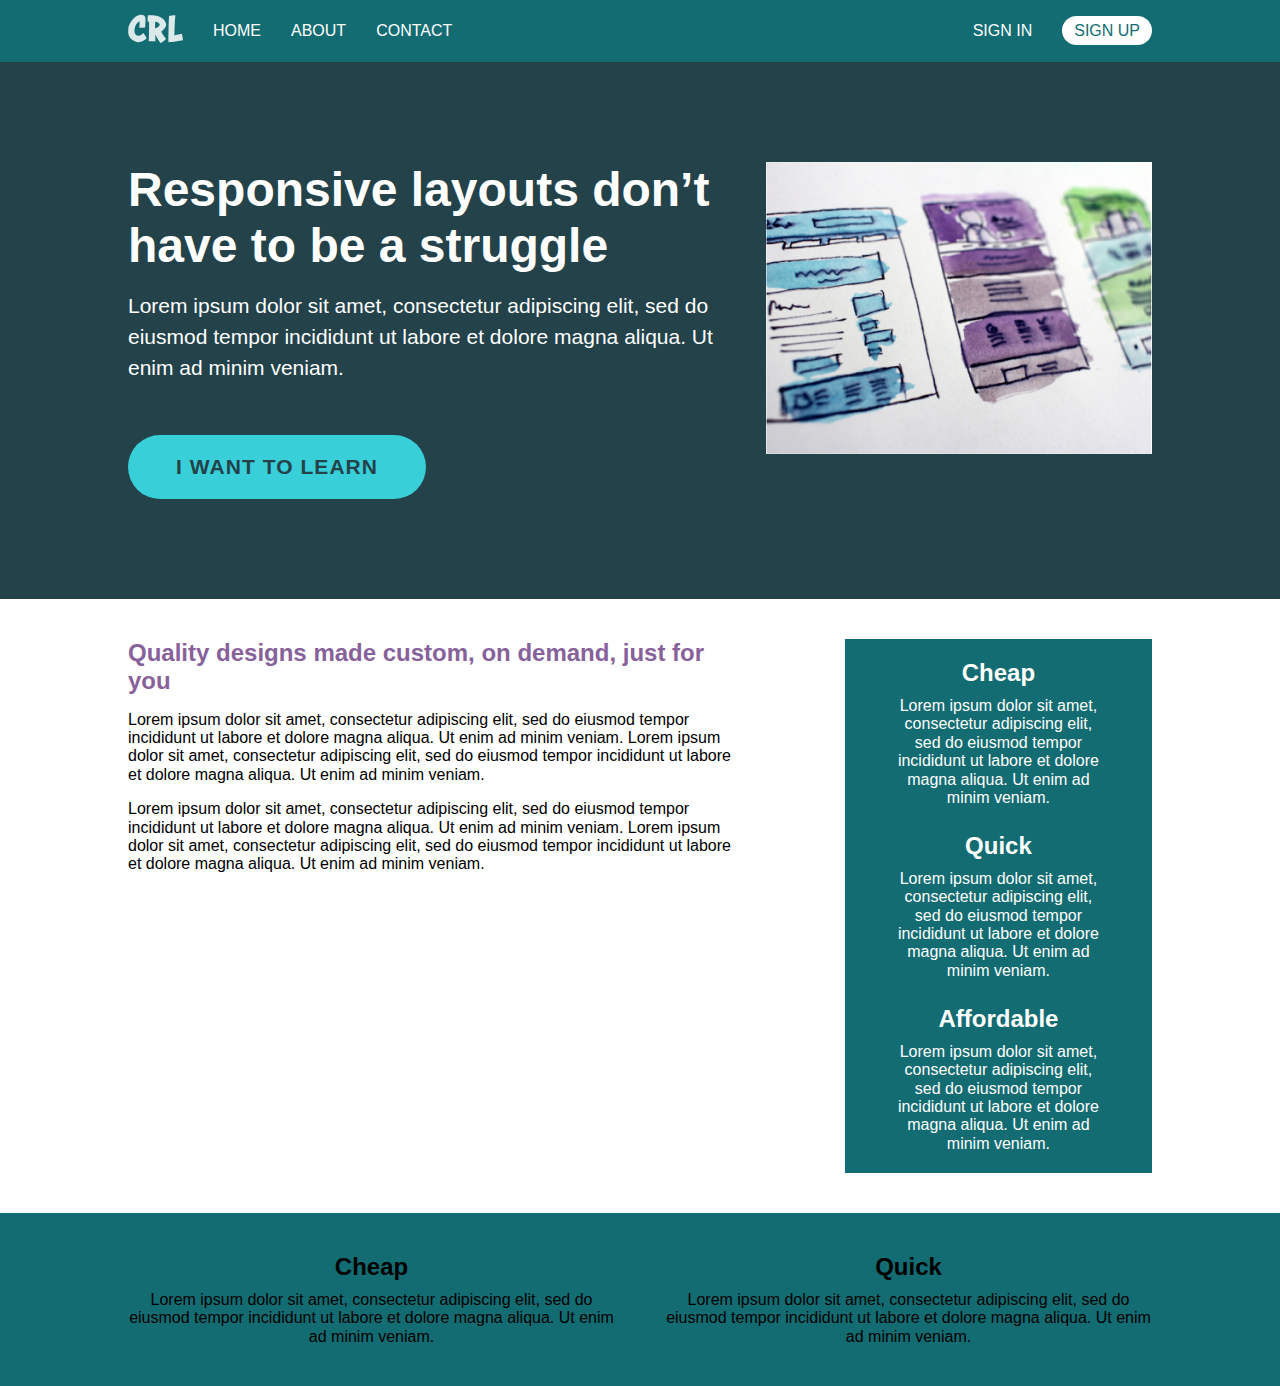
<file: flex-challenge-1/index.html>
<!DOCTYPE html>
<html lang="en">
  <head>
    <meta charset="UTF-8" />
    <meta http-equiv="X-UA-Compatible" content="IE=edge" />
    <meta name="viewport" content="width=device-width, initial-scale=1.0" />
    <link rel="stylesheet" href="./vendor/normalize.css" />
    <link rel="stylesheet" href="./pages/index.css" />
    <title>Practice</title>
  </head>

  <!-- Root -->
  <body class="root">
    <!-- Page -->
    <div class="page">
      <!-- Header -->
      <header class="header">
        <div class="header__wrapper">
          <a class="logo" href="#">
            <img src="./images/logo.svg" alt="Conquering responsive layouts." />
          </a>
          <nav class="nav">
            <ul class="nav__list">
              <li class="nav__item"><a href="#" class="nav__link">Home</a></li>
              <li class="nav__item"><a href="#" class="nav__link">About</a></li>
              <li class="nav__item">
                <a href="#" class="nav__link">Contact</a>
              </li>
            </ul>
            <ul class="nav__list">
              <li class="nav__item nav__item_push_right">
                <a href="#" class="nav__link">Sign In</a>
              </li>
              <li class="nav__item">
                <a href="#" class="nav__link nav__link--button">Sign up</a>
              </li>
            </ul>
          </nav>
        </div>
      </header>
      <!-- Main -->
      <main class="content">
        <!-- Intro -->
        <section class="intro">
          <div class="intro__content">
            <div class="intro__text">
              <h1 class="intro__title">
                Responsive layouts don’t have to be a struggle
              </h1>
              <p class="intro__subtitle">
                Lorem ipsum dolor sit amet, consectetur adipiscing elit, sed do
                eiusmod tempor incididunt ut labore et dolore magna aliqua. Ut
                enim ad minim veniam.
              </p>
              <a href="#" class="intro__btn">I want to learn</a>
            </div>
            <div class="intro__image-wrapper">
              <img
                class="intro__image"
                src="./images/hero-img.jpg"
                alt="Website sketches."
              />
            </div>
          </div>
        </section>
        <!-- Primary content -->
        <section class="primary-content">
          <div class="primary-content__text">
            <h2 class="primary-content__title">
              Quality designs made custom, on demand, just for you
            </h2>
            <p class="primary-content__paragraph">
              Lorem ipsum dolor sit amet, consectetur adipiscing elit, sed do
              eiusmod tempor incididunt ut labore et dolore magna aliqua. Ut
              enim ad minim veniam. Lorem ipsum dolor sit amet, consectetur
              adipiscing elit, sed do eiusmod tempor incididunt ut labore et
              dolore magna aliqua. Ut enim ad minim veniam.
            </p>
            <p>
              Lorem ipsum dolor sit amet, consectetur adipiscing elit, sed do
              eiusmod tempor incididunt ut labore et dolore magna aliqua. Ut
              enim ad minim veniam. Lorem ipsum dolor sit amet, consectetur
              adipiscing elit, sed do eiusmod tempor incididunt ut labore et
              dolore magna aliqua. Ut enim ad minim veniam.
            </p>
          </div>
          <!-- Sidebar -->
          <aside class="sidebar">
            <div class="three-columns">
              <div class="three-columns__col">
                <h2 class="three-columns__title">Cheap</h2>
                <p class="three-columns__text">
                  Lorem ipsum dolor sit amet, consectetur adipiscing elit, sed
                  do eiusmod tempor incididunt ut labore et dolore magna aliqua.
                  Ut enim ad minim veniam.
                </p>
              </div>
              <div class="three-columns__col">
                <h2 class="three-columns__title">Quick</h2>
                <p class="three-columns__text">
                  Lorem ipsum dolor sit amet, consectetur adipiscing elit, sed
                  do eiusmod tempor incididunt ut labore et dolore magna aliqua.
                  Ut enim ad minim veniam.
                </p>
              </div>
              <div class="three-columns__col">
                <h2 class="three-columns__title">Affordable</h2>
                <p class="three-columns__text">
                  Lorem ipsum dolor sit amet, consectetur adipiscing elit, sed
                  do eiusmod tempor incididunt ut labore et dolore magna aliqua.
                  Ut enim ad minim veniam.
                </p>
              </div>
            </div>
          </aside>
        </section>

        <!-- Two columns -->
        <section class="two-columns">
          <div class="two-columns__item">
            <div class="two-columns__col">
              <h2 class="two-columns__title">Cheap</h2>
              <p class="two-columns__text">
                Lorem ipsum dolor sit amet, consectetur adipiscing elit, sed do
                eiusmod tempor incididunt ut labore et dolore magna aliqua. Ut
                enim ad minim veniam.
              </p>
            </div>
            <div class="two-columns__col">
              <h2 class="two-columns__title">Quick</h2>
              <p class="two-columns__text">
                Lorem ipsum dolor sit amet, consectetur adipiscing elit, sed do
                eiusmod tempor incididunt ut labore et dolore magna aliqua. Ut
                enim ad minim veniam.
              </p>
            </div>
          </div>
        </section>
      </main>
    </div>
  </body>
</html>
</file>
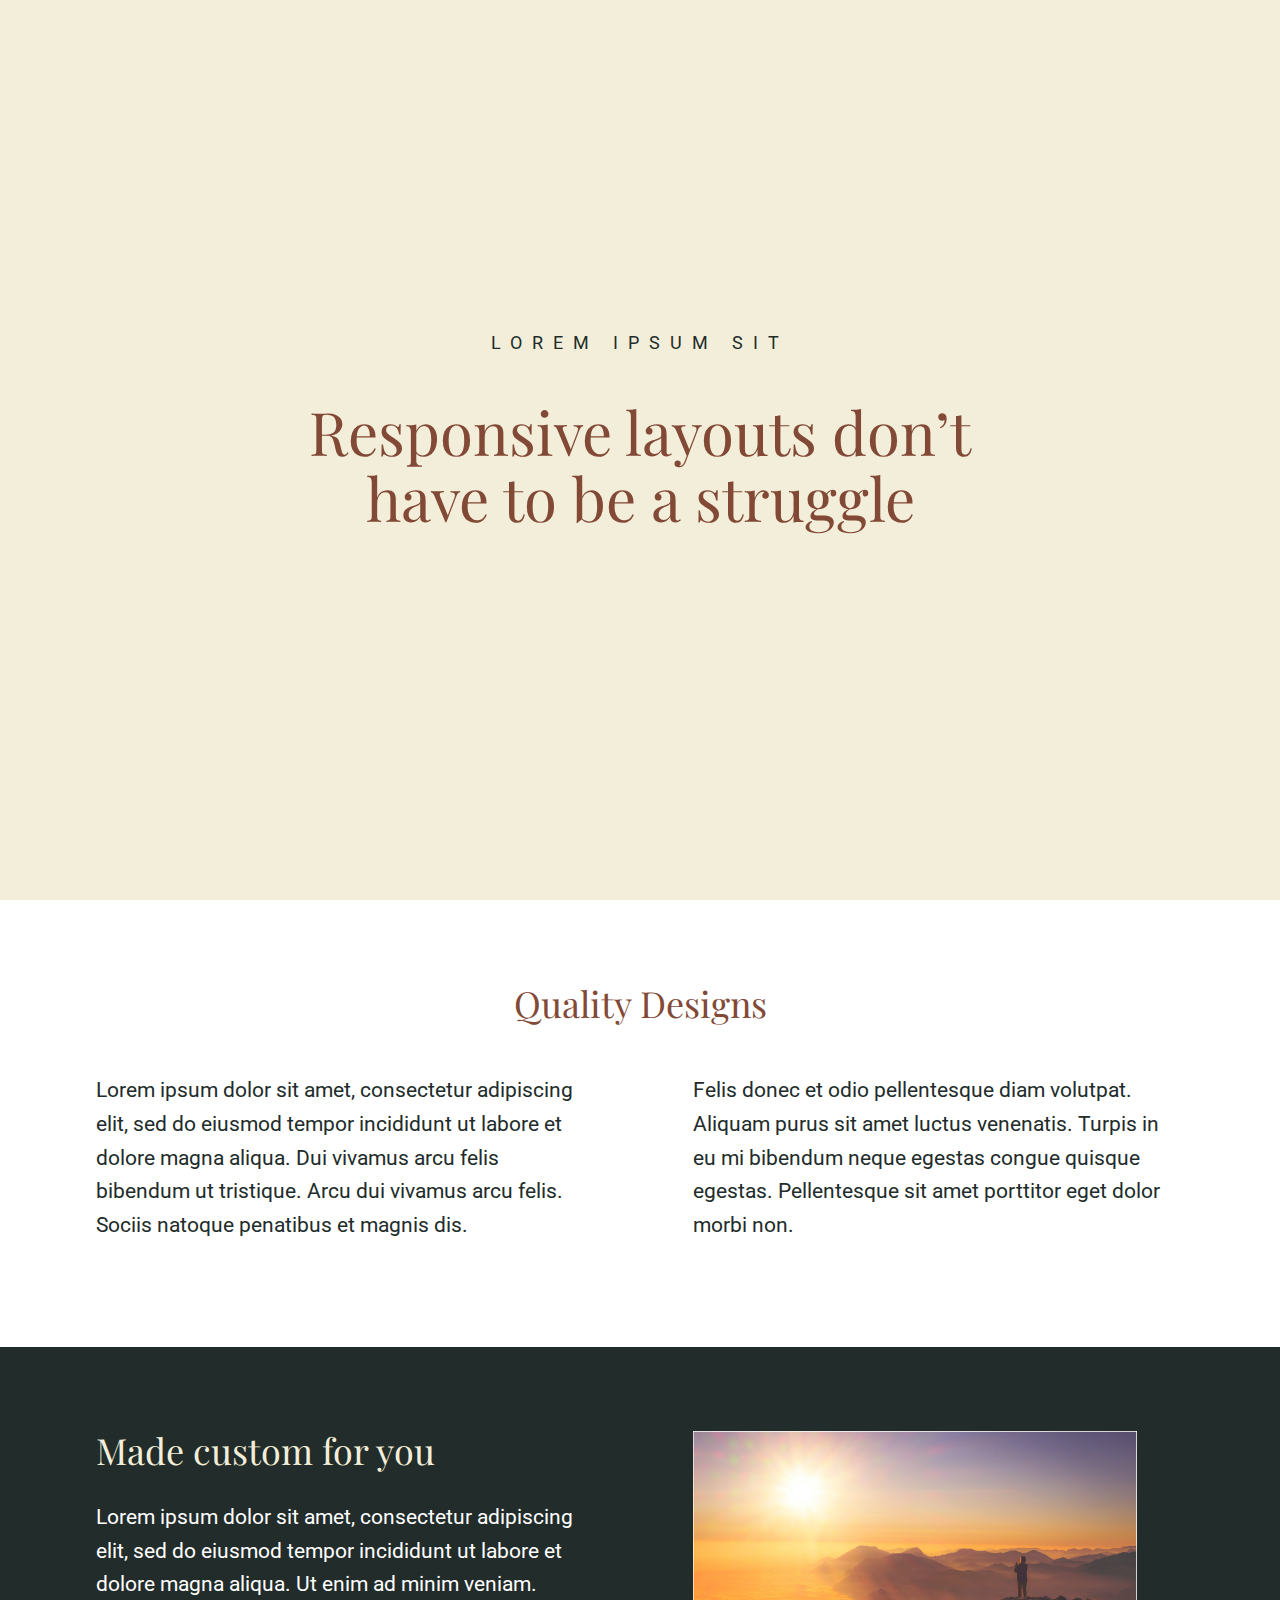
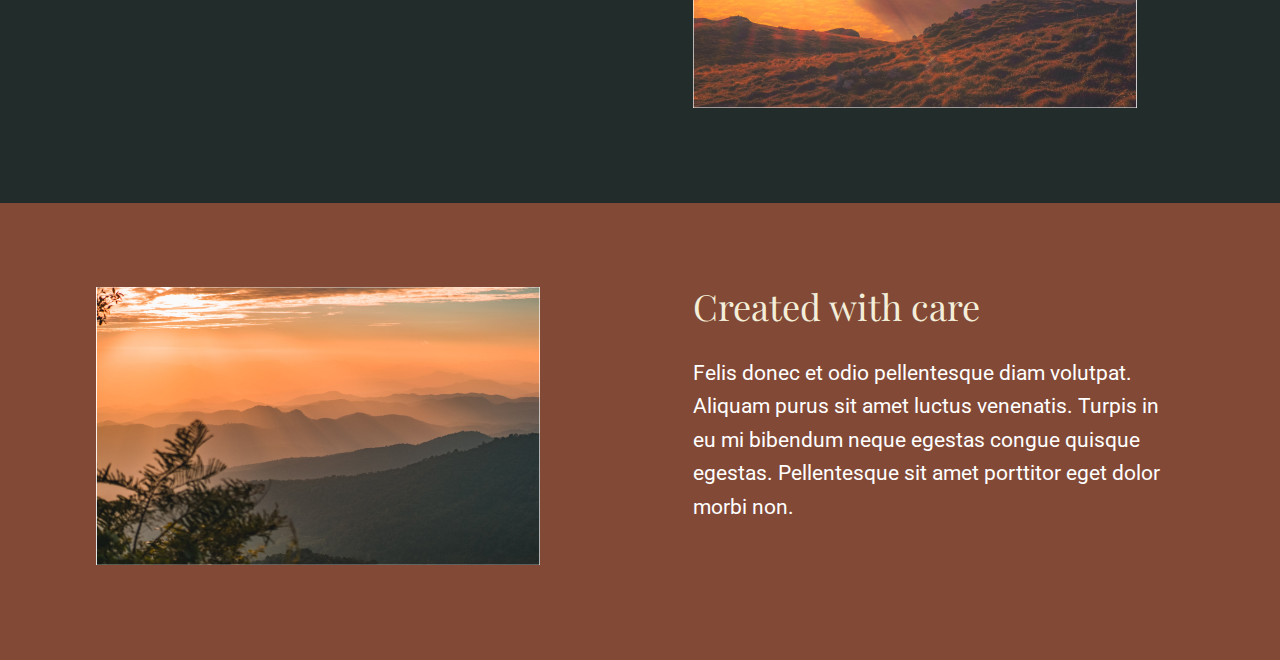
<file: flex-challenge-2/index.html>
<!DOCTYPE html>
<html lang="en">
  <head>
    <meta charset="UTF-8" />
    <meta http-equiv="X-UA-Compatible" content="IE=edge" />
    <meta name="viewport" content="width=device-width, initial-scale=1.0" />
    <link rel="stylesheet" href="./pages/index.css" />
    <link rel="stylesheet" href="./vendor/normalize.css" />
    <link
      href="https://fonts.googleapis.com/css2?family=Playfair+Display:wght@900&family=Roboto:wght@300;400&display=swap"
      rel="stylesheet"
    />
    <title>Conquering Responsive Layouts</title>
  </head>

  <body>
    <section class="intro">
      <div class="container">
        <p class="intro__text">lorem ipsum sit</p>
        <h1 class="intro__title">
          Responsive layouts don’t <br>have to be a struggle
        </h1>
      </div>
    </section>

    <section class="section-two">
      <div class="container">
        <h2 class="section-title section-title--dark">Quality Designs</h2>
        <div class="row">
          <div class="col">
            <p>
              Lorem ipsum dolor sit amet, consectetur adipiscing elit, sed do
              eiusmod tempor incididunt ut labore et dolore magna aliqua. Dui
              vivamus arcu felis bibendum ut tristique. Arcu dui vivamus arcu
              felis. Sociis natoque penatibus et magnis dis.
            </p>
          </div>
          <div class="col">
            <p>
              Felis donec et odio pellentesque diam volutpat. Aliquam purus sit
              amet luctus venenatis. Turpis in eu mi bibendum neque egestas
              congue quisque egestas. Pellentesque sit amet porttitor eget dolor
              morbi non.
            </p>
          </div>
        </div>
      </div>
    </section>

    <section class="section-three">
      <div class="container row">
        <div class="col">
          <h2 class="section-title">Made custom for you</h2>
          <p>
            Lorem ipsum dolor sit amet, consectetur adipiscing elit, sed do
            eiusmod tempor incididunt ut labore et dolore magna aliqua. Ut enim
            ad minim veniam.
          </p>
        </div>
        <div class="col">
          <img src="images/image-01.jpg" alt="a sunset over a mountain range" />
        </div>
      </div>
    </section>

    <section class="section-four">
      <div class="container row">
        <div class="col">
          <img
            src="images/image-02.jpg"
            alt="a sunset over a mountain range with tree branches in the foreground"
          />
        </div>
        <div class="col">
          <h2 class="section-title">Created with care</h2>
          <p>
            Felis donec et odio pellentesque diam volutpat. Aliquam purus sit
            amet luctus venenatis. Turpis in eu mi bibendum neque egestas congue
            quisque egestas. Pellentesque sit amet porttitor eget dolor morbi
            non.
          </p>
        </div>
      </div>
    </section>
  </body>
</html>
</file>
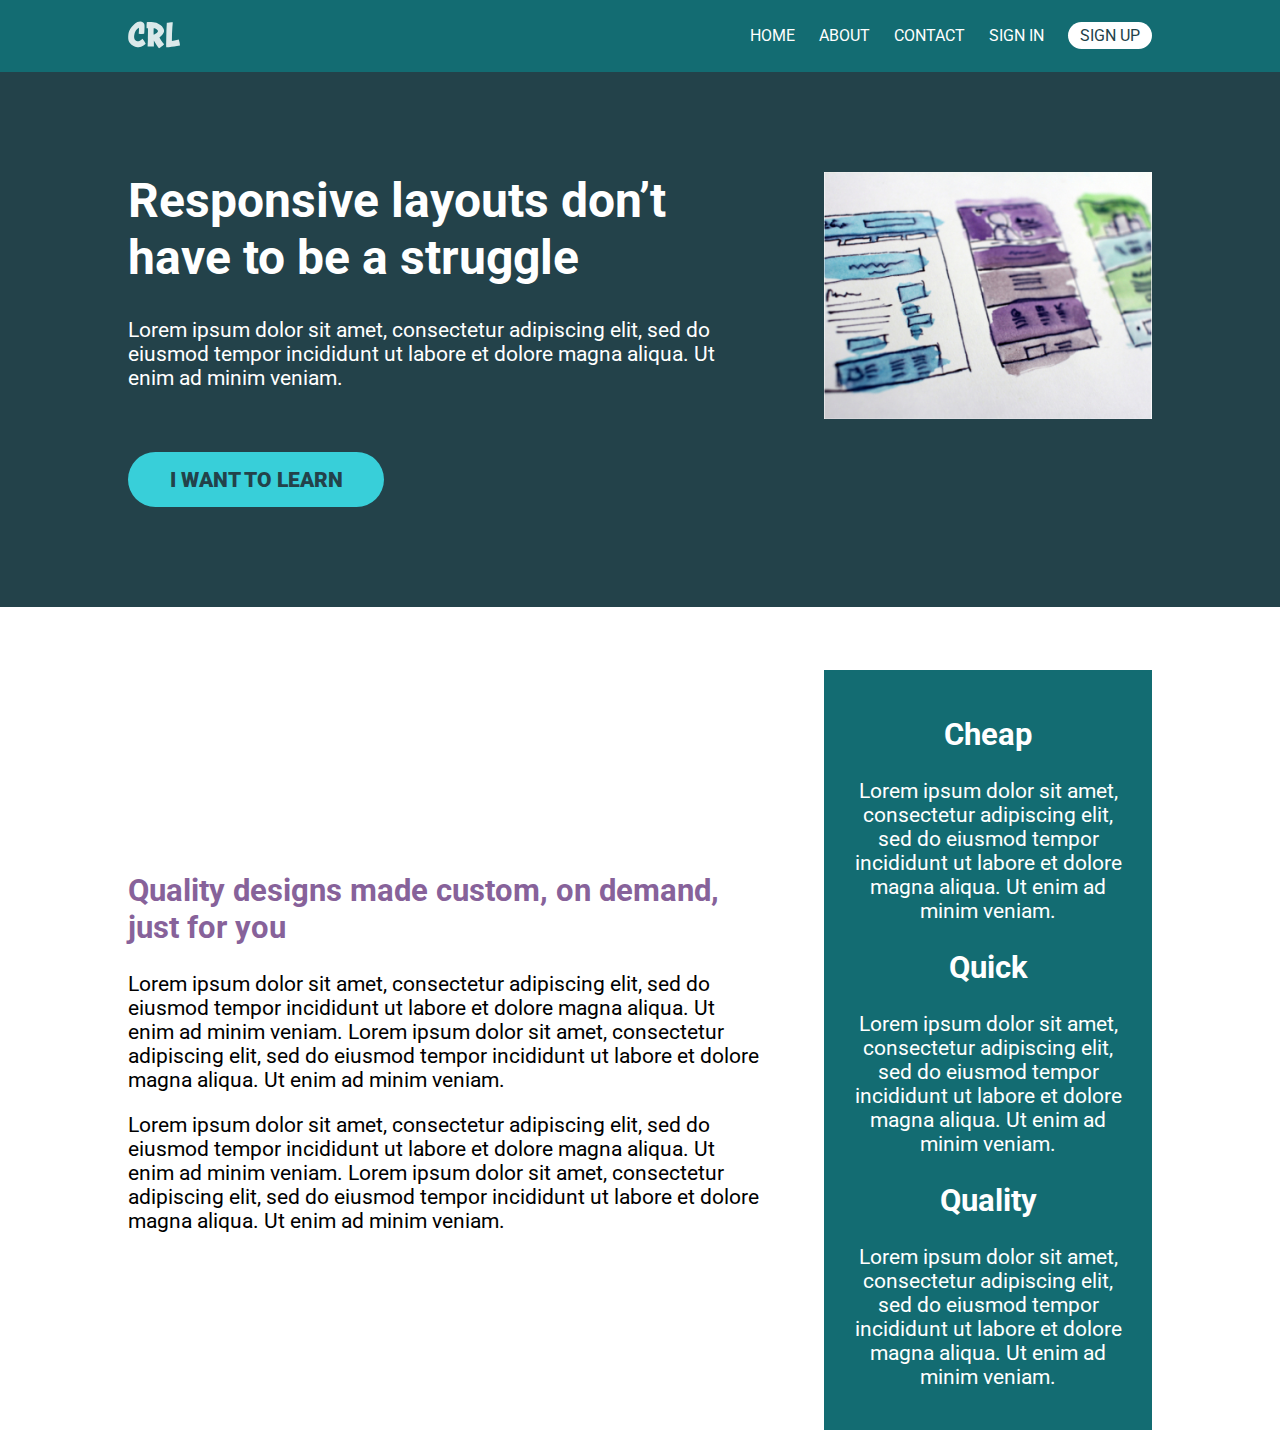
<file: nav-challenge/index.html>
<!DOCTYPE html>
<html lang="en">
    <head>
        <meta charset="UTF-8" />
        <meta name="viewport" content="width=device-width, initial-scale=1.0" />
        <title>Conquering Responsive Layouts</title>
        <link
            href="https://fonts.googleapis.com/css2?family=Roboto:wght@400;900&display=swap"
            rel="stylesheet"
        />
        <link rel="stylesheet" href="style.css" />
    </head>
    <body>
        <header>
            <div class="container row">
                <button class="nav-toggle" aria-label="open navigation">
                    <span class="hamburger"></span>
                </button>
                <a class="logo" href="#">
                    <img
                        src="img/logo.svg"
                        alt="conquering responsive layouts"
                    />
                </a>
                <nav class="nav">
                    <ul class="nav__list nav__list--primary">
                        <li class="nav__item">
                            <a href="#" class="nav__link">Home</a>
                        </li>
                        <li class="nav__item">
                            <a href="#" class="nav__link">About</a>
                        </li>
                        <li class="nav__item">
                            <a href="#" class="nav__link">Contact</a>
                        </li>
                    </ul>
                    <ul class="nav__list nav__list--secondary">
                        <li class="nav__item">
                            <a href="#" class="nav__link">Sign In</a>
                        </li>
                        <li class="nav__item">
                            <a href="#" class="nav__link nav__link--button"
                                >Sign up</a
                            >
                        </li>
                    </ul>
                </nav>
            </div>
        </header>

        <section class="hero">
            <div class="container row">
                <div class="hero__text">
                    <h1>Responsive layouts don’t have to be a struggle</h1>
                    <p>
                        Lorem ipsum dolor sit amet, consectetur adipiscing elit,
                        sed do eiusmod tempor incididunt ut labore et dolore
                        magna aliqua. Ut enim ad minim veniam.
                    </p>
                    <a href="#" class="btn">I want to learn</a>
                </div>
                <img
                    src="img/hero-img.jpg"
                    alt="UX design sketches"
                    class="hero__img"
                />
            </div>
        </section>

        <main class="main container row">
            <section class="primary-content">
                <h2 class="section-title">
                    Quality designs made custom, on demand, just for you
                </h2>
                <p>
                    Lorem ipsum dolor sit amet, consectetur adipiscing elit, sed
                    do eiusmod tempor incididunt ut labore et dolore magna
                    aliqua. Ut enim ad minim veniam. Lorem ipsum dolor sit amet,
                    consectetur adipiscing elit, sed do eiusmod tempor
                    incididunt ut labore et dolore magna aliqua. Ut enim ad
                    minim veniam.
                </p>
                <p>
                    Lorem ipsum dolor sit amet, consectetur adipiscing elit, sed
                    do eiusmod tempor incididunt ut labore et dolore magna
                    aliqua. Ut enim ad minim veniam. Lorem ipsum dolor sit amet,
                    consectetur adipiscing elit, sed do eiusmod tempor
                    incididunt ut labore et dolore magna aliqua. Ut enim ad
                    minim veniam.
                </p>
            </section>
            <aside class="sidebar">
                <h2 class="sidebar-title">Cheap</h2>
                <p>
                    Lorem ipsum dolor sit amet, consectetur adipiscing elit, sed
                    do eiusmod tempor incididunt ut labore et dolore magna
                    aliqua. Ut enim ad minim veniam.
                </p>

                <h2 class="sidebar-title">Quick</h2>
                <p>
                    Lorem ipsum dolor sit amet, consectetur adipiscing elit, sed
                    do eiusmod tempor incididunt ut labore et dolore magna
                    aliqua. Ut enim ad minim veniam.
                </p>

                <h2 class="sidebar-title">Quality</h2>
                <p>
                    Lorem ipsum dolor sit amet, consectetur adipiscing elit, sed
                    do eiusmod tempor incididunt ut labore et dolore magna
                    aliqua. Ut enim ad minim veniam.
                </p>
            </aside>
        </main>

        <script src="main.js"></script>
    </body>
</html>
</file>
<file: flex-challenge-1/pages/index.css>
.page {
  font-family: "Roboto", sans-serif;
}

/* Navigation */

.header {
  background-color: #136C72;
  padding: 14px 0;
  color: #fff;
}

.header__wrapper {
  max-width: 1100px;
  width: 80%;
  margin: 0 auto;
  display: flex;
  justify-content: space-between;
}

.nav {
  display: flex;
  flex-grow: 1;
  /* width: 100%; alternative way */
  justify-content: space-between;
}

.nav__list {
  margin: 0;
  padding: 0;
  list-style: none;
  display: flex;
  align-items: center;
  gap: 30px;
}

.nav__link {
  color: #fff;
  text-decoration: none;
  text-transform: uppercase;
}

/* .nav__item_push_right {
  margin-left: auto;
} alternative to flexbox*/

.nav__link--button {
  background-color: #fff;
  border-radius: 100vmax;
  color: #136C72;
  padding: 6px 12px;
}

.logo {
  margin-right: 30px;
}

/* Intro */

.intro {
  background-color: #23424a;
  padding: 100px 0;
  color: #fff;
}

.intro__content {
  display: flex;
  justify-content: space-between;
  max-width: 1100px;
  width: 80%;
  margin: 0 auto;
}

.intro__text {
  width: 60%;
}

.intro__title {
  font-weight: 900;
  font-size: 48px;
  line-height: 56px;
  margin: 0;
}

.intro__subtitle {
  font-weight: 400;
  font-size: 21px;
  line-height: 31px;
  margin: 16px 0 52px;
}

.intro__btn {
  display: inline-block;
  background-color: #38cfd9;
  color: rgb(35, 66, 74, 1);
  border-radius: 100px;
  font-weight: 700;
  font-size: 21px;
  line-height: 32px;
  letter-spacing: 0.05em;
  text-decoration: none;
  text-transform: uppercase;
  padding: 16px 48px;
  box-sizing: border-box;
  transition: opacity .3s linear;
}

.intro__btn:hover,
.intro__btn:focus {
  opacity: 0.7;
}

.intro__image-wrapper {
  max-width: 400px;
  margin: 0 0 0 24px;
  display: flex;
  align-items: flex-start;
}

.intro__image {
  max-width: 100%;
  object-fit: cover;
}

/* Main content */

.content {
  background-color: #fff;
}

.primary-content {
  padding: 40px 0;
  display: flex;
  justify-content: space-between;
  column-gap: 20px;
  max-width: 1100px;
  width: 80%;
  margin: 0 auto;
}

.primary-content__text {
  max-width: 60%;
}

.primary-content__title {
  color: #87629A;
  margin: 0 0 10px;
}

/* Sidebar */

.sidebar {
  background-color: #136C72;
  color: #fff;
  max-width: 30%;
}

.three-columns {
  text-align: center;
  margin: 0 auto;
  max-width: 70%;
  display: flex;
  flex-direction: column;
  row-gap: 25px;
  padding: 20px 10px
}

.three-columns__title {
  margin: 0 0 10px;
}

.three-columns__text {
  font-weight: 300;
  margin: 0;
}

/* Two columns */

.two-columns {
  background-color: #136c72;
  padding: 40px 0;
}

.two-columns__item {
  display: flex;
  justify-content: space-between;
  max-width: 1100px;
  width: 80%;
  margin: 0 auto;
  gap: 50px;
  text-align: center;
}

.two-columns__title {
  margin: 0 0 10px;
}

.two-columns__text {
  margin: 0;
  max-width: 500px;
}
</file>
<file: flex-challenge-2/pages/index.css>
*,
*::before,
*::after {
  box-sizing: border-box;
}

:root {
  --ff-roboto-ss: 'Roboto', sans-serif;
  --ff-playfair-s: 'Playfair Display', serif;

  --light-clr: #F3EED9;
  --brown-clr: #824936;
  --dark-clr: #222C2A;

  --fs-large: 60px;
  --fs-medium: 36px;
  --fs-small: 21px;
  --fs-extra-small: 18px;

  --fw-black: 900;
  --fw-regular: 400;
  --fw-light: 300;

  --max-width: 1128px;
}

body {
  margin: 0;
  font-family: var(--ff-roboto-ss);
  font-size: var(--fs-small);
  line-height: 1.6;
  color: var(--dark-clr);
}

img {
  max-width: 100%;
}

h1,
h2 {
  margin-top: 0;
  font-family: var(--ff-playfair-s);
  font-weight: var(----fw-black);
  line-height: 1.1;
}

section {
  padding: 4em 0;
}

.section-title {
  font-size: var(--fs-medium);
  color: var(--light-clr);
}

.section-title--dark {
  color: var(--brown-clr);
}

.container {
  width: 85%;
  margin: 0 auto;
  max-width: 1128px;
}

.intro {
  background: var(--light-clr);
  padding: 200px 0;
  margin: 0 auto;
  text-align: center;
  color: var(--brown-clr);
  /* min-height: 660px; */
  min-height: 100svh;
  display: flex;
  align-items: center;
}

.intro__text {
  text-transform: uppercase;
  letter-spacing: 10px;
  font-size: var(--fs-extra-small);
  color: var(--dark-clr);
  margin: 0 0 .25em;
}

.intro__title {
  font-size: 3rem;
}

.section-three {
  background-color: var(--dark-clr);
  color: #fff;
}

.section-four {
  background-color: var(--brown-clr);
  color: #fff;
}

@media only screen and (min-width: 800px) {
  .row {
    display: flex;
    justify-content: space-between;
    gap: 5em;
  }

  .col {
    width: 100%;
  }

  .intro__title {
    font-size: var(--fs-large);
  }

  .section-title--dark {
    text-align: center;
  }
}
</file>
<file: nav-challenge/style.css>
/* Challenge

   Make the navigation layout work
   on both mobile and large screens.

   Mobile-first, so mobile styles first,
   then add the large screen styles
   inside the existing media query

*/

*,
*::before,
*::after {
    box-sizing: border-box;
}

body {
    margin: 0;
    font-family: 'Roboto', sans-serif;
    font-size: 1.3rem;
}

img {
    max-width: 100%;
}

h1 {
    font-size: 3rem;
    margin-top: 0;
}

.section-title {
    color: #87629A;
}

.btn {
    display: inline-block;
    text-decoration: none;
    text-transform: uppercase;
    color: #23424A;
    font-weight: 900;
    background-color: #38CFD9;
    padding: .75em 2em;
    border-radius: 100px;
}

.btn:hover,
.btn:focus {
    opacity: .75;
}

.container {
    width: 80%;
    max-width: 1100px;
    margin: 0 auto;
    /* added for nav-toggle positioning */
    position: relative;
}

header {
    background: #136c72;
    padding: 1em 0;
    text-align: center;
}

.nav-toggle {
    cursor: pointer;
    border: 0;
    width: 3em;
    height: 3em;
    padding: 0;
    border-radius: 50%;
    background: #072A2D;
    color: white;
    transition: opacity 250ms ease;
    position: absolute;
    left: 0;
}

.nav-toggle:focus,
.nav-toggle:hover {
    opacity: .75;
}

.hamburger {
    width: 50%;
    position: relative;
}

.hamburger,
.hamburger::before,
.hamburger::after {
    display: block;
    margin: 0 auto;
    height: 3px;
    background: white;
}

.hamburger::before,
.hamburger::after {
    content: '';
    width: 100%;
}

.hamburger::before {
    transform: translateY(-6px);
}

.hamburger::after {
    transform: translateY(3px);
}

/* made changes here from video
   to make it more accessible.
   
   Works the same :) */
.nav {
    visibility: hidden;
    height: 0;
    position: absolute;
    font-size: 1rem;
    width: 100%;
}

.nav--visible {
    visibility: visible;
    height: auto;
    position: relative;
    display: flex;
    flex-direction: column;
    gap: 20px;
}

.nav__list {
    list-style: none;
    padding: 0;
    margin: 0;
}

.nav__list--primary {
    margin-bottom: 2em;
}

.nav__item {
    margin-top: .75em;
}

.nav__link {
    text-decoration: none;
    text-transform: uppercase;
    color: #fff;
}

.nav__link:hover,
.nav__link:focus {
    opacity: .65;
}

.nav__link--button {
    background-color: #fff;
    color: #23424A;
    padding: .25em .75em;
    border-radius: 100px;
}

.logo {
    height: 30px;
}

.hero {
    padding: 100px 0;
    background-color: #23424A;
    color: #FFF;
}

.hero__img {
    margin-top: 2em;
}

.hero p {
    margin-bottom: 3em;
}

.main {
    margin-top: 3em;
}

.sidebar {
    padding: 1em;
    text-align: center;
    color: #fff;
    background-color: #136c72;
}



@media (min-width: 800px) {

    .nav-toggle {
        display: none;
    }

    .nav {
        visibility: visible;
        height: auto;
        display: flex;
        align-items: center;
        position: relative;
        justify-content: flex-end;
    }

    .nav__list {
        display: flex;
        margin: 0;
    }

    .nav__item {
        margin: 0 0 0 1.5em;
    }

    .row {
        display: flex;
        justify-content: space-between;
        align-items: center;
    }

    .hero__text {
        width: 62%;
    }

    .hero__img {
        width: 32%;
        align-self: flex-start;
        margin: 0;
    }

    .primary-content {
        width: 62%;
    }

    .sidebar {
        width: 32%;
    }
}
</file>
